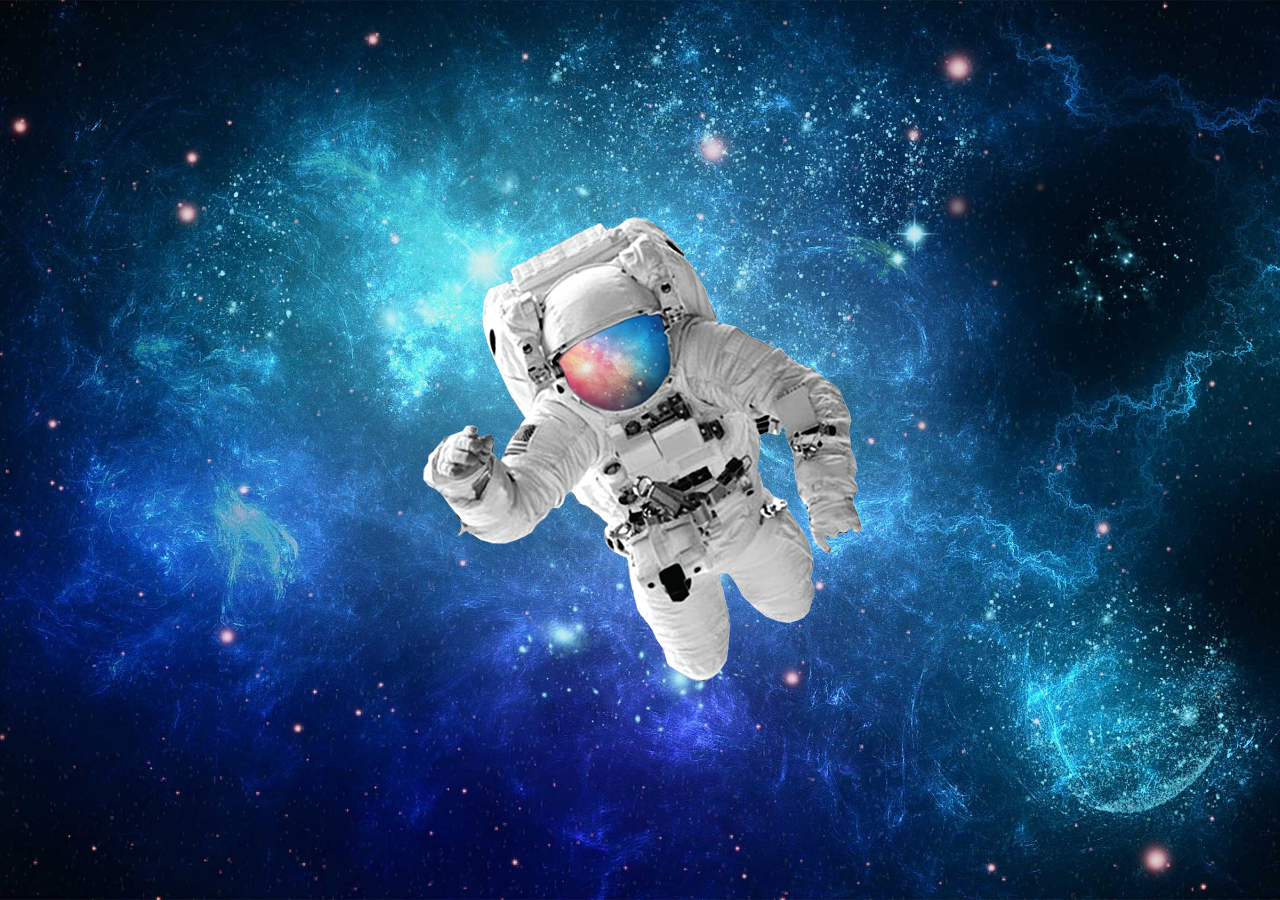
<file: desafios/d011/index.html>
<!DOCTYPE html>
<html lang="pt">
<head>
    <meta charset="UTF-8">
    <meta name="viewport" content="width=device-width, initial-scale=1.0">
    <title>Document</title>
</head>
<style>
    body {
        background: blue url(imagens/espaco.jpg) center center no-repeat fixed;
        background-size: cover;
    }

    .container {
        position: fixed;
        top: 50%;
        left: 50%;
        transform: translate(-50%, -50%);
    }

    .container img {
        max-width: 100%;
        height: auto;
    }
</style>
<body>
    <div class="container">
        <img src="imagens/astronauta.png" alt="Astronauta">
    </div>
</body>
</html>
</file>
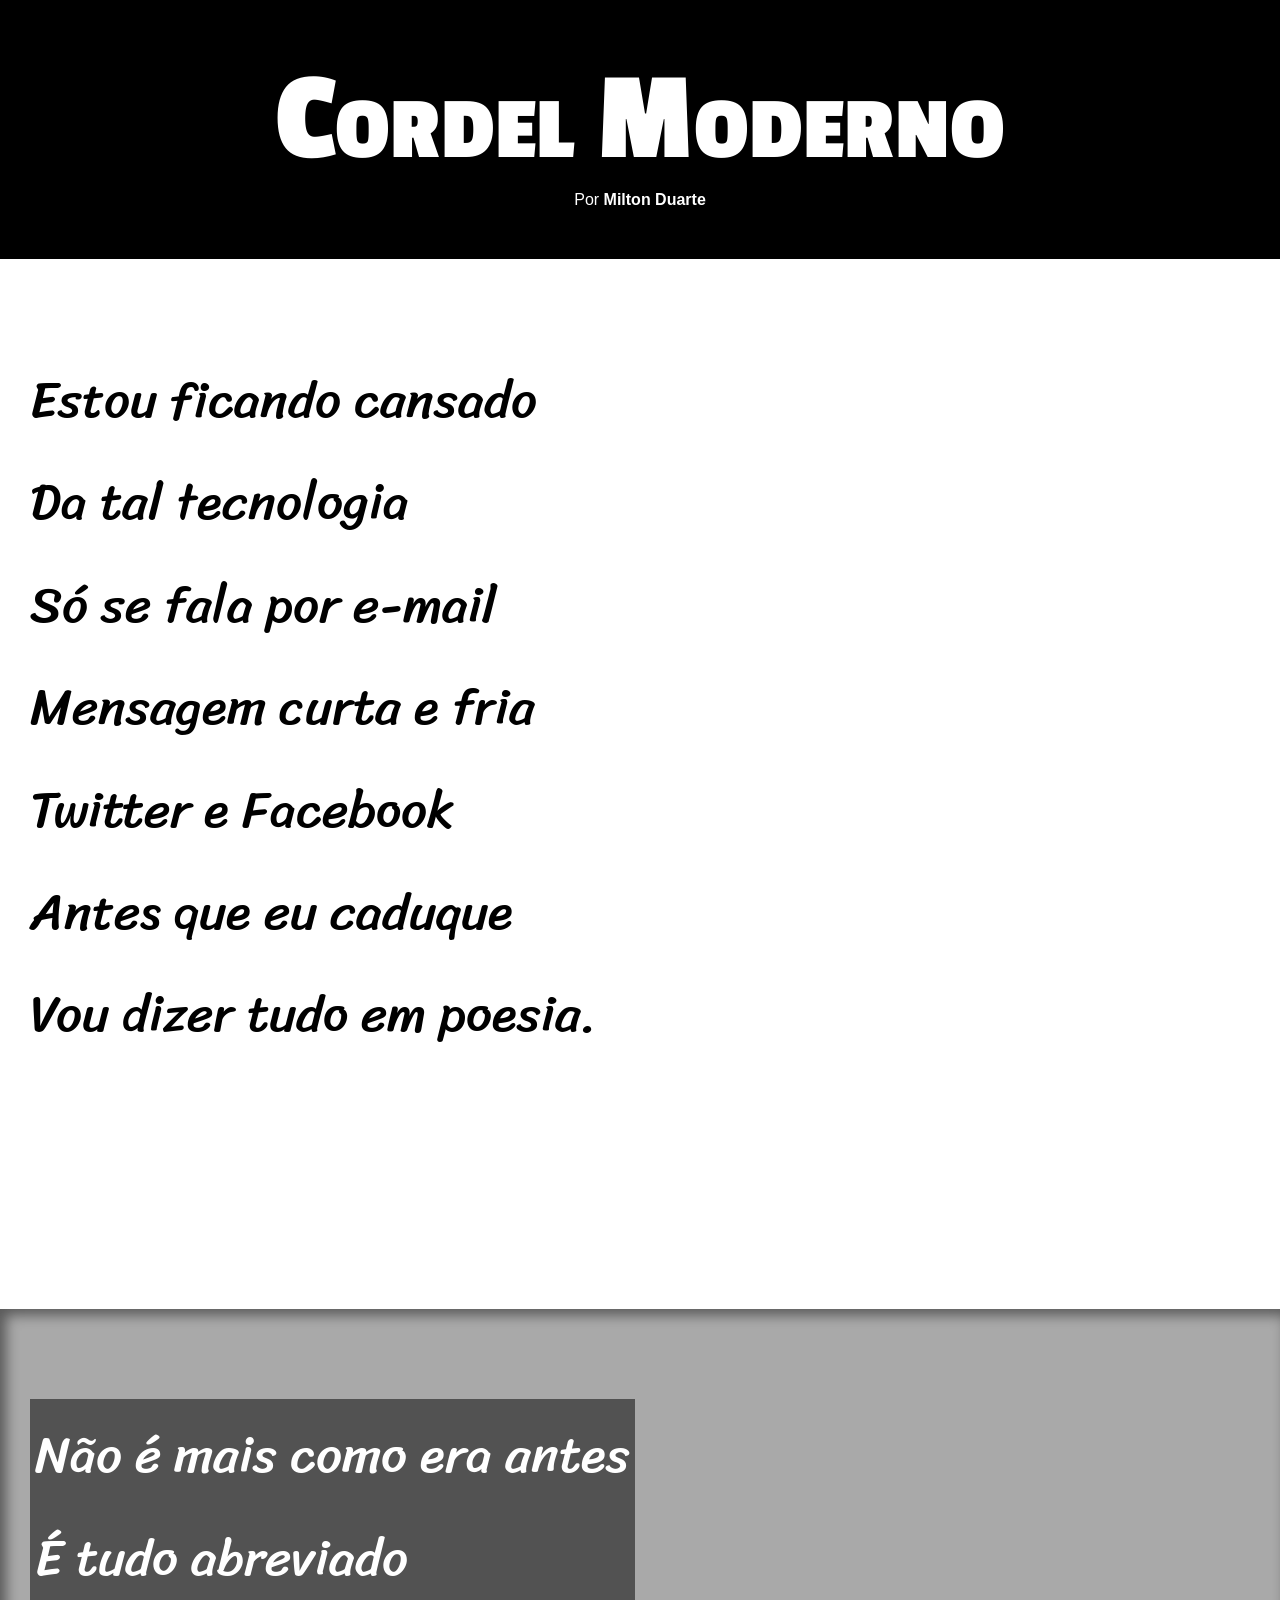
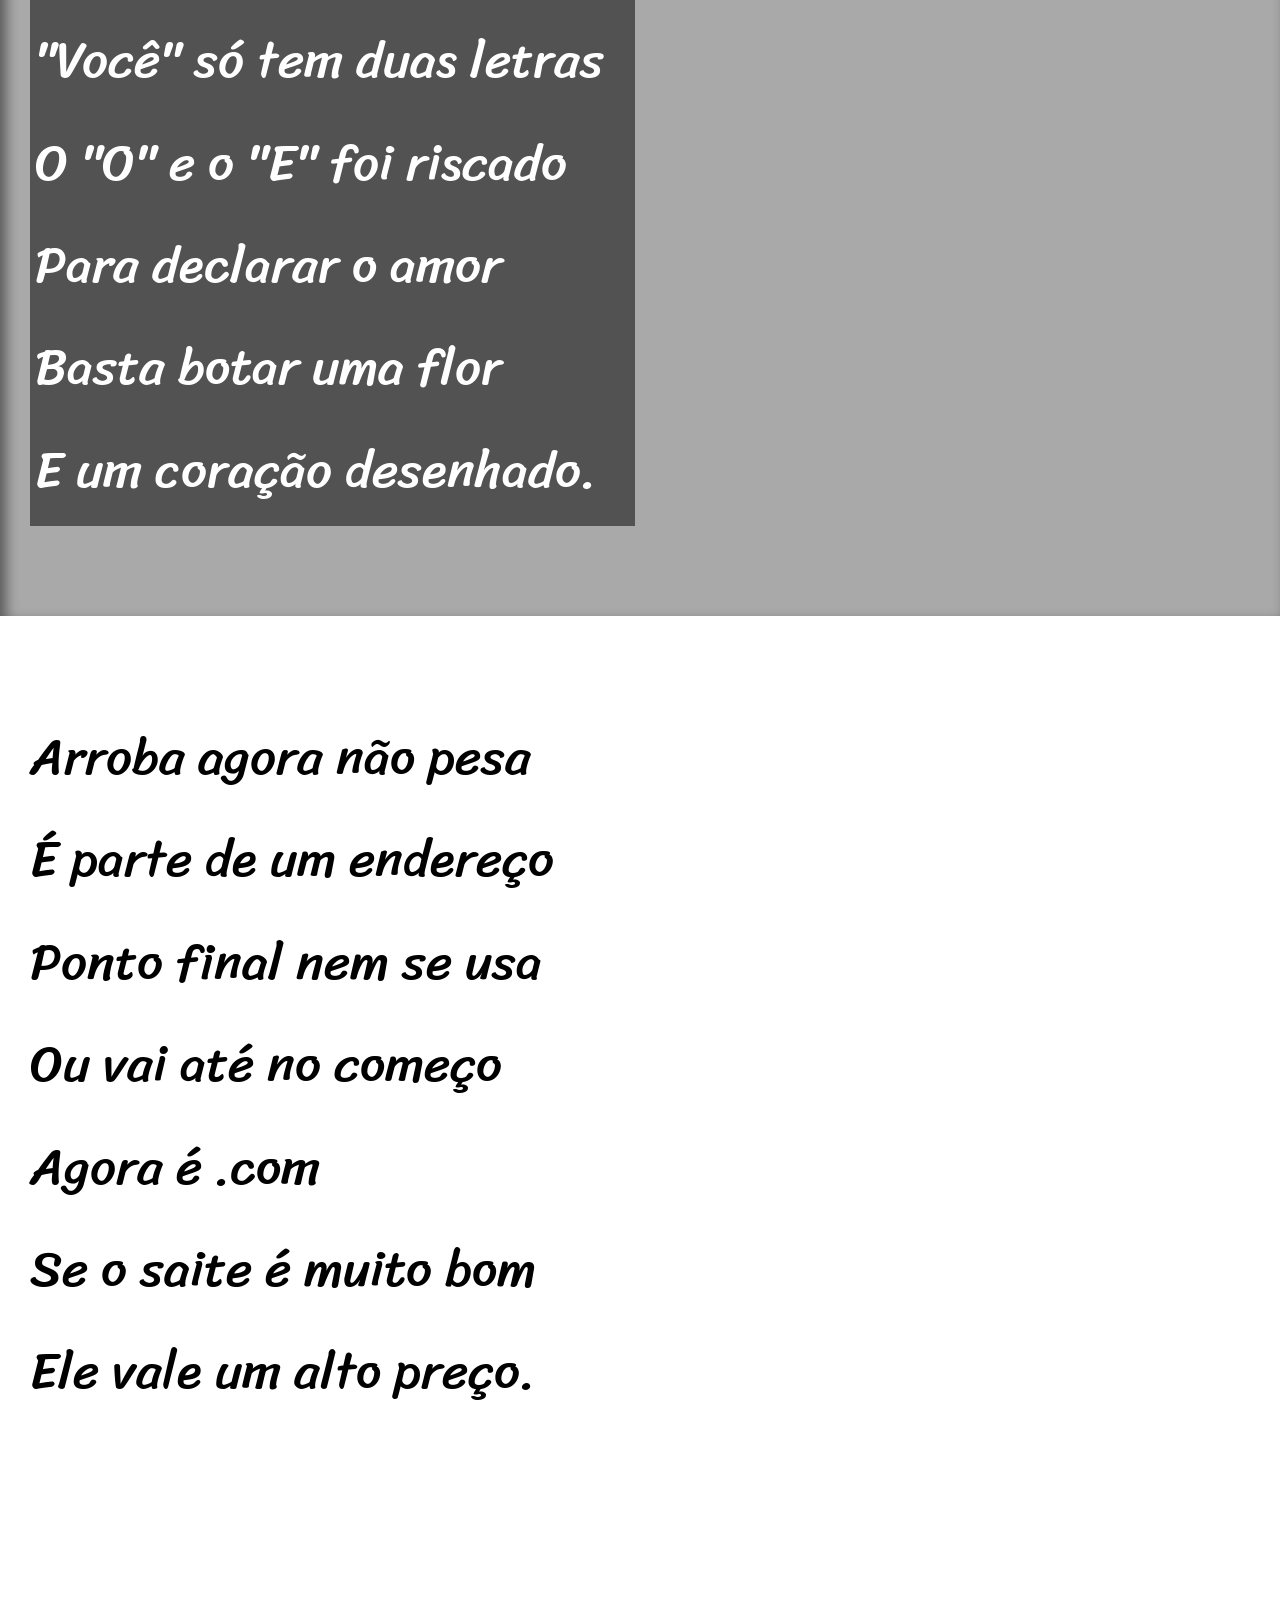
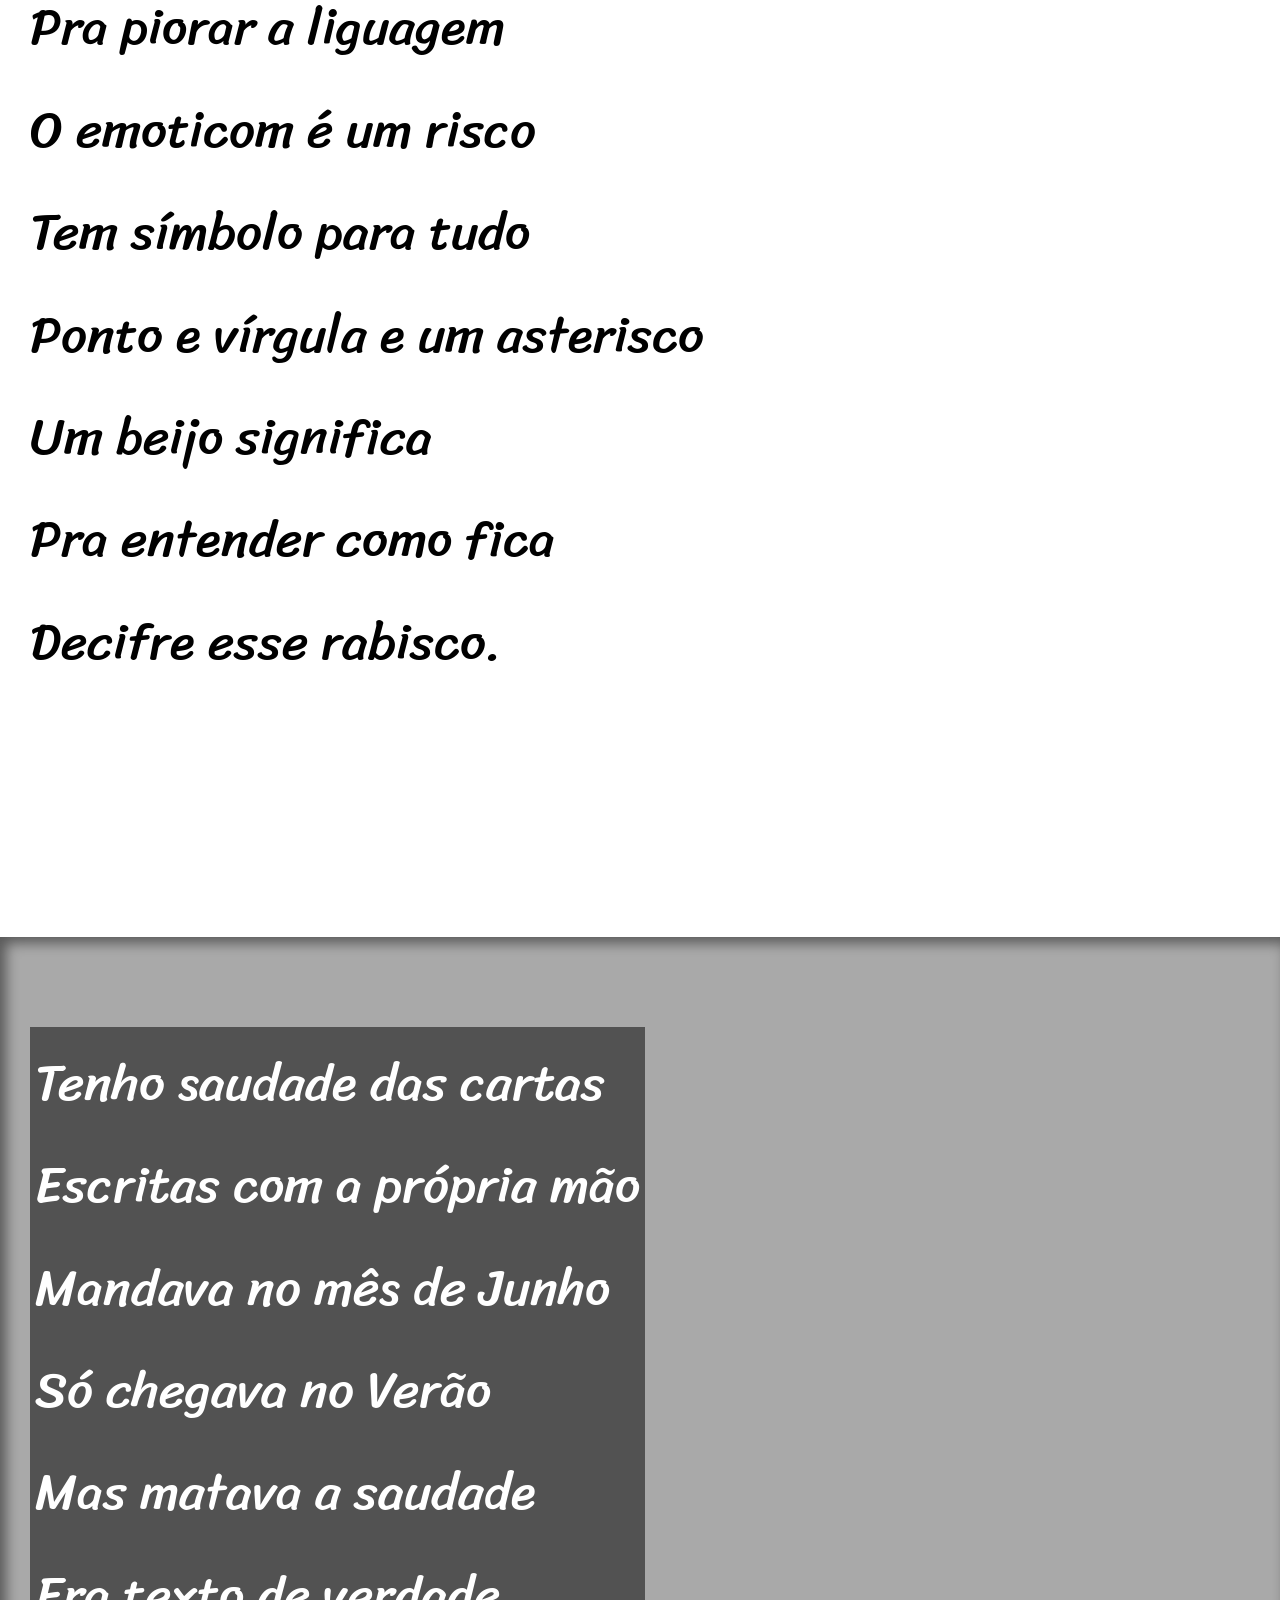
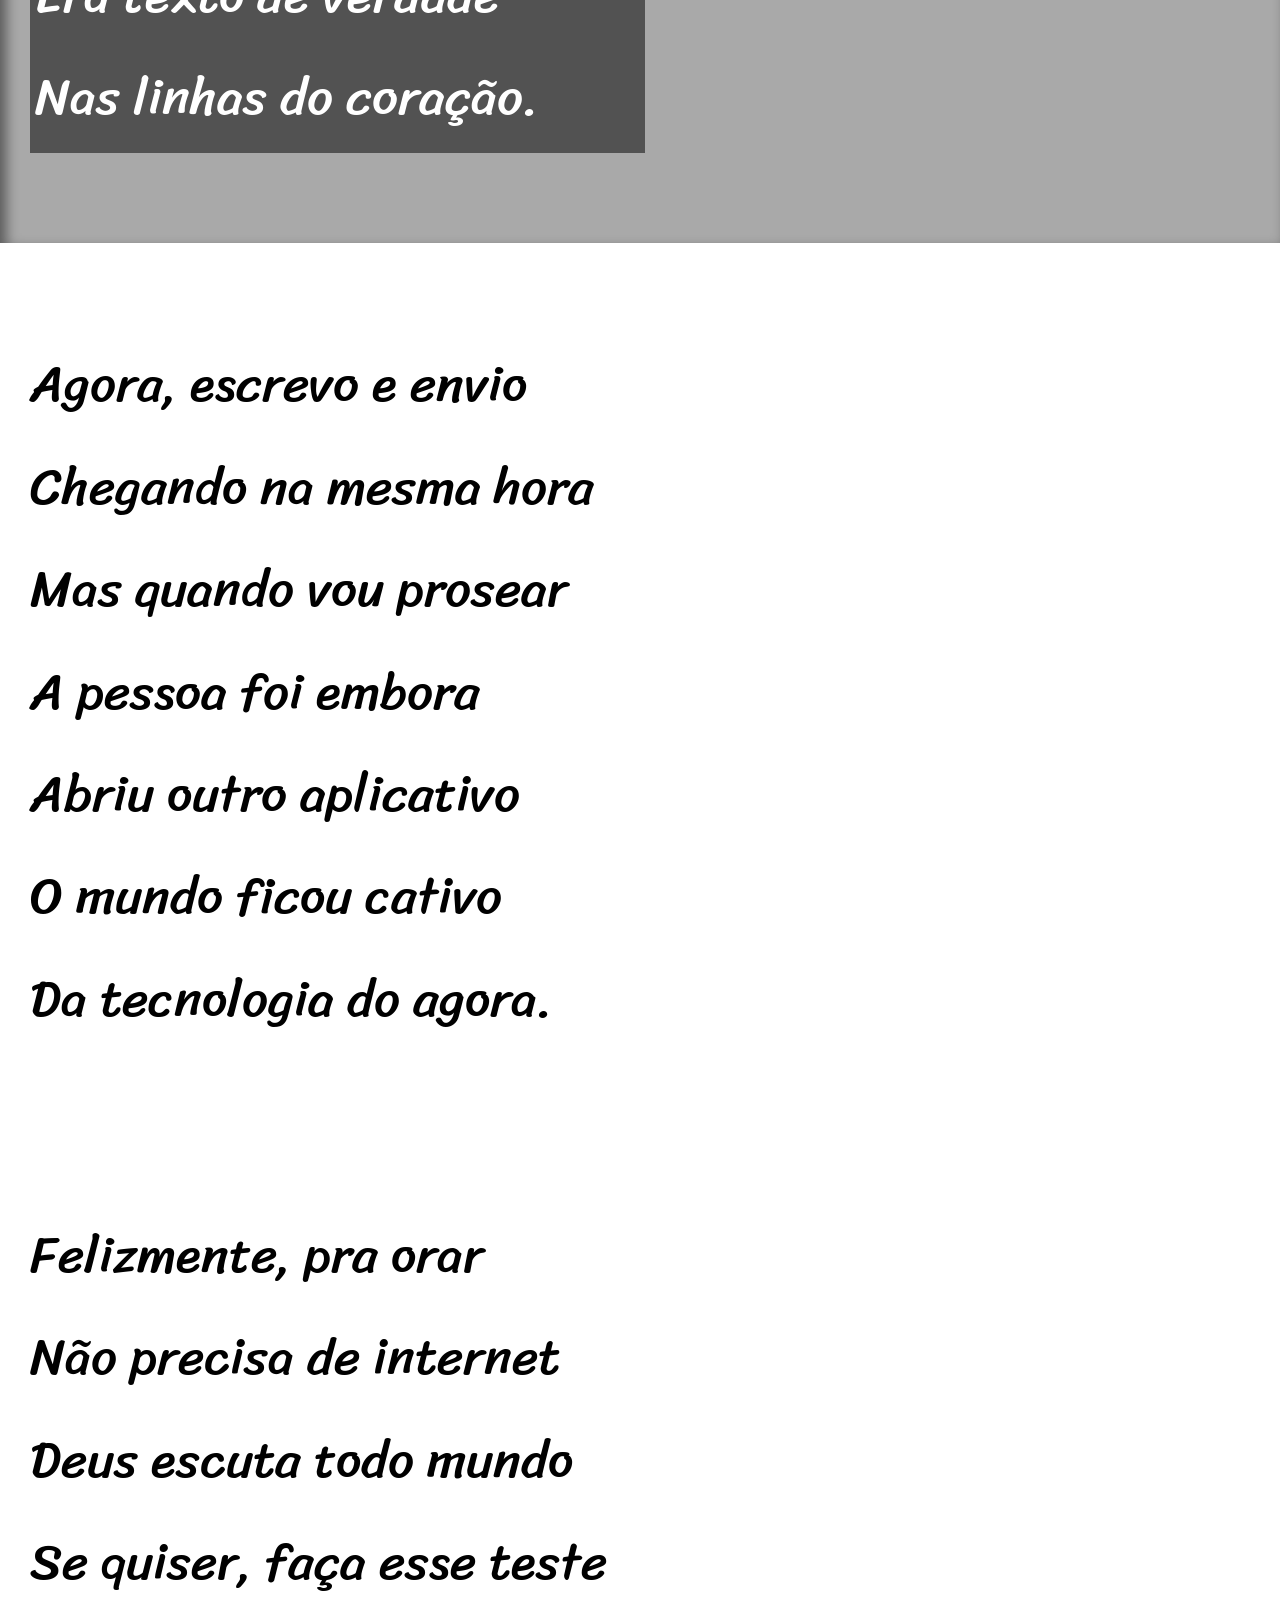
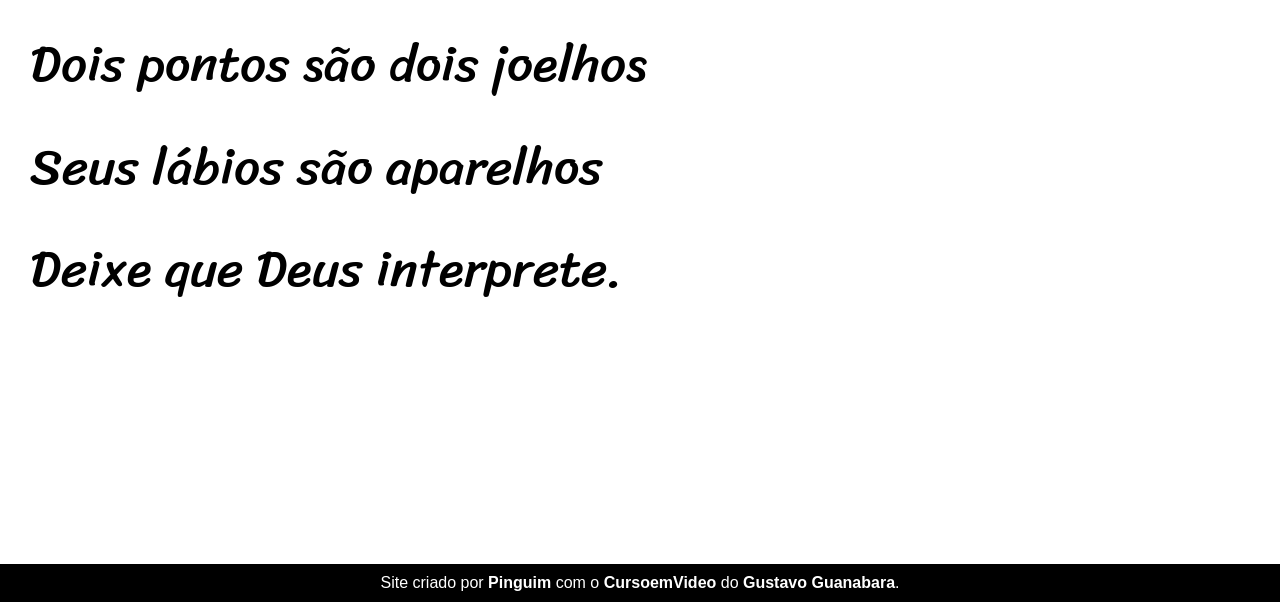
<file: desafios/d012/index.html>
<!DOCTYPE html>
<html lang="pt">
<head>
    <meta charset="UTF-8">
    <meta name="viewport" content="width=device-width, initial-scale=1.0">
    <title>Cordel Moderno</title>
    <link rel="stylesheet" href="estilo/style.css">
</head>
<body>
    <header>
        <h1>Cordel Moderno</h1>
        <p>Por <a href="https://www.recantodasletras.com.br/poesias/3186743" target="_blank">Milton Duarte</a></p>
    </header>

    <section class="normal">
        <p>
            Estou ficando cansado <br>
            Da tal tecnologia <br>
            Só se fala por e-mail <br>
            Mensagem curta e fria <br>
            Twitter e Facebook <br>
            Antes que eu caduque <br>
            Vou dizer tudo em poesia.
        </p>
    </section>

    <section class="image" id="img01">
        <p>
            Não é mais como era antes <br>
            É tudo abreviado <br>
            "Você" só tem duas letras <br>
            O "O" e o "E" foi riscado <br>
            Para declarar o amor <br>
            Basta botar uma flor <br>
            E um coração desenhado.
        </p>
    </section>

    <section class="normal">
        <p>
            Arroba agora não pesa <br>
            É parte de um endereço <br>
            Ponto final nem se usa <br>
            Ou vai até no começo <br>
            Agora é .com <br>
            Se o saite é muito bom <br>
            Ele vale um alto preço.
        </p>

        <p>
            Pra piorar a liguagem <br>
            O emoticom é um risco <br>
            Tem símbolo para tudo <br>
            Ponto e vírgula e um asterisco <br>
            Um beijo significa <br>
            Pra entender como fica <br>
            Decifre esse rabisco.
        </p>
    </section>

    <section class="image" id="img02">
        <p>
            Tenho saudade das cartas <br>
            Escritas com a própria mão <br>
            Mandava no mês de Junho <br>
            Só chegava no Verão <br>
            Mas matava a saudade <br>
            Era texto de verdade <br>
            Nas linhas do coração.
        </p>
    </section>

    <section class="normal">
        <p>
            Agora, escrevo e envio <br>
            Chegando na mesma hora <br>
            Mas quando vou prosear <br>
            A pessoa foi embora <br>
            Abriu outro aplicativo <br>
            O mundo ficou cativo <br>
            Da tecnologia do agora.
        </p>

        <p>
            Felizmente, pra orar <br>
            Não precisa de internet <br>
            Deus escuta todo mundo <br>
            Se quiser, faça esse teste <br>
            Dois pontos são dois joelhos <br>
            Seus lábios são aparelhos <br>
            Deixe que Deus interprete.
        </p>
    </section>

    <footer>
        <p>Site criado por <a href="https://github.com/pinguuim/" target="_blank">Pinguim</a> com o <a href="https://www.youtube.com/cursoemvideo" target="_blank">CursoemVideo</a> do <a href="https://github.com/gustavoguanabara/" target="_blank">Gustavo Guanabara</a>.</p>
    </footer>
</body>
</html>
</file>
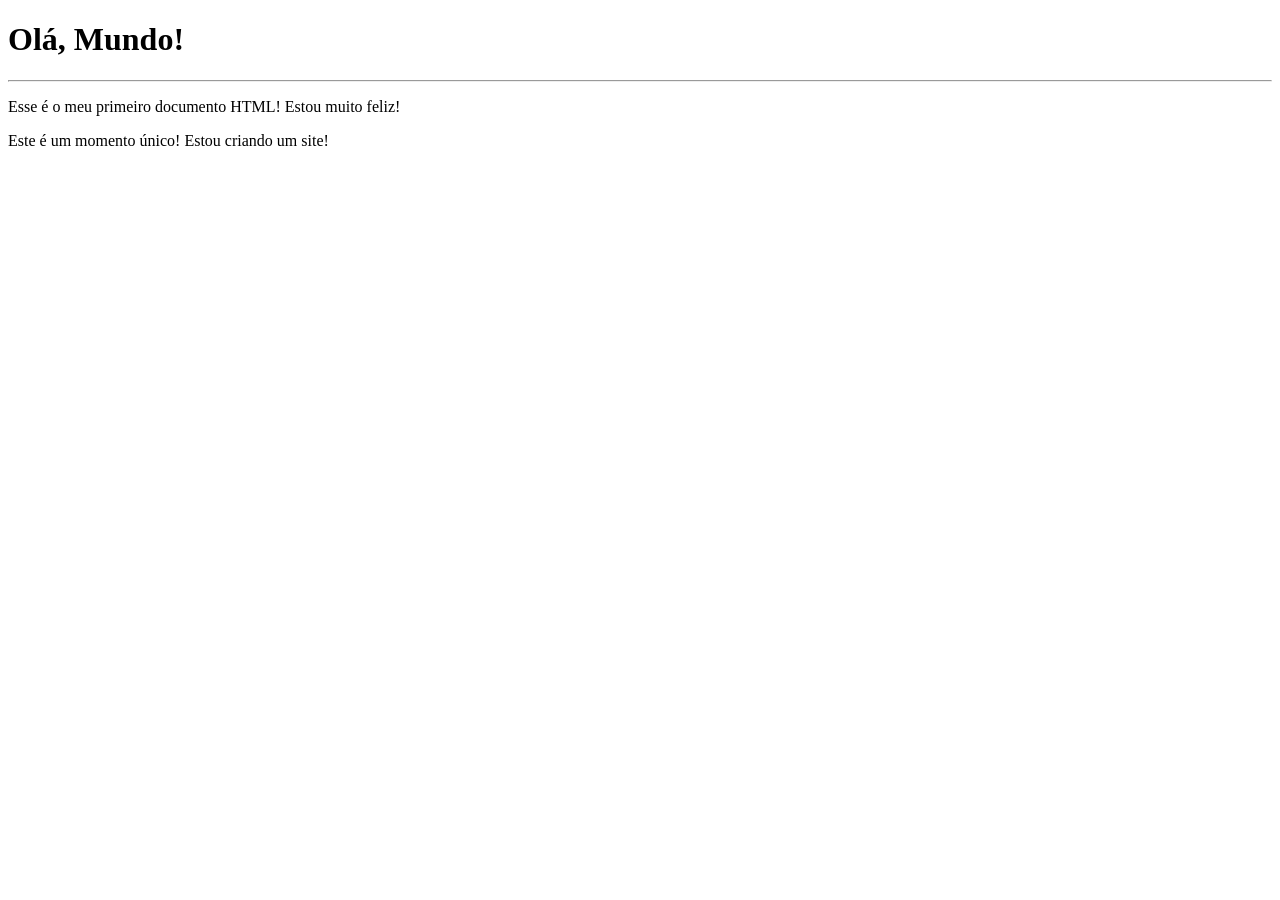
<file: exercícios/ex001/index.html>
<!DOCTYPE html>
<html lang="pt-br">
<head>
    <meta charset="UTF-8">
    <meta name="viewport" content="width=device-width, initial-scale=1.0">
    <title>Meu primeiro exercício</title>
</head>
<body>
    <h1>Olá, Mundo!</h1>
    <hr>
    <p>Esse é o meu primeiro documento HTML! Estou muito feliz!</p>
    <p>Este é um momento único! Estou criando um site!</p>
</body>
</html>
</file>
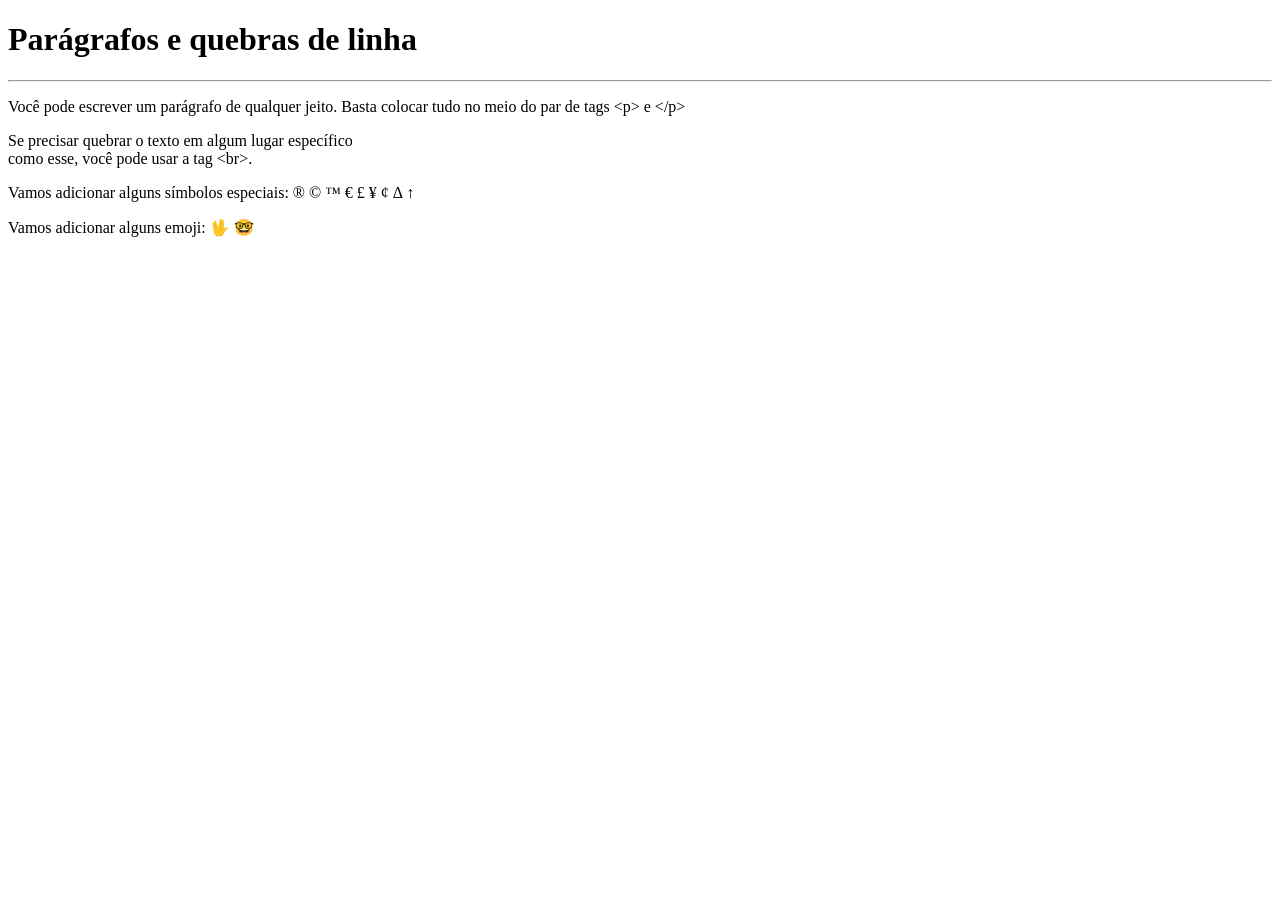
<file: exercícios/ex002/index.html>
<!DOCTYPE html>
<html lang="pt-br">
<head>
    <meta charset="UTF-8">
    <meta name="viewport" content="width=device-width, initial-scale=1.0">
    <title>Parágrafos</title>
</head>
<body>
    <h1>Parágrafos e quebras de linha</h1>
    <hr>
    <p>Você pode escrever
        um parágrafo de 
        qualquer jeito.
        Basta colocar tudo
        no meio do par de tags
        &lt;p&gt; e &lt;/p&gt; <!-- LESS THAN / GREATER THAN -->
    </p>
    <p>Se precisar quebrar
        o texto em algum lugar
        específico <br>como esse,
        você pode usar a tag &lt;br&gt;.
    </p>
    <p>Vamos adicionar alguns símbolos especiais:
        &reg;
        &copy;
        &trade;
        &euro;
        &pound;
        &yen;
        &cent;
        &Delta;
        &uarr;
    </p>
    <p>Vamos adicionar alguns emoji: 
        &#x1F596;
        &#x1F913;
    </p>
</body>
</html>
</file>
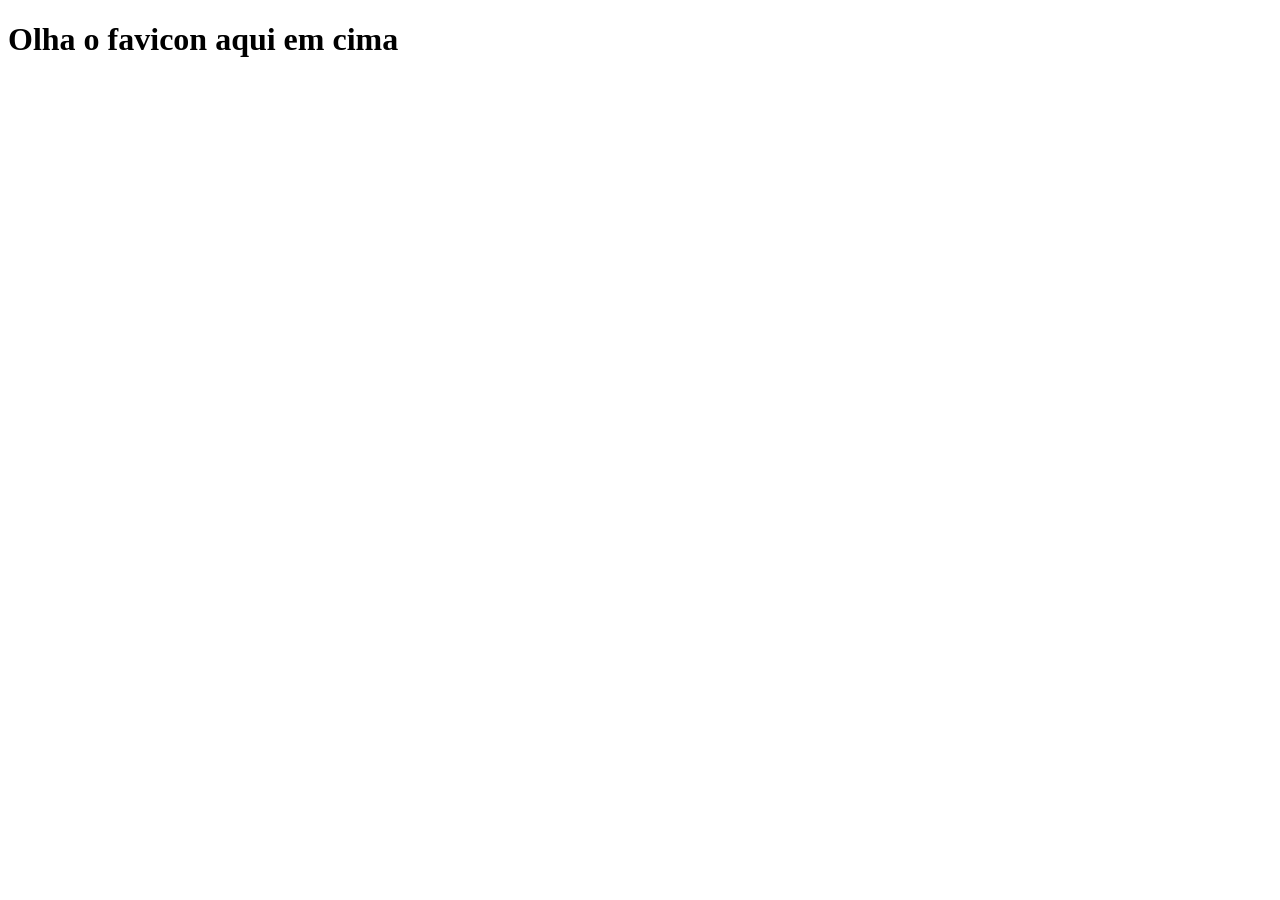
<file: exercícios/ex004/index.html>
<!DOCTYPE html>
<html lang="pt-br">
<head>
    <meta charset="UTF-8">
    <meta name="viewport" content="width=device-width, initial-scale=1.0">
    <link rel="shortcut icon" href="cursoemvideo02.ico" type="image/x-icon">
    <title>Teste de Favicon</title>
</head>
<body>
    <h1>Olha o favicon aqui em cima</h1>
</body>
</html>
</file>
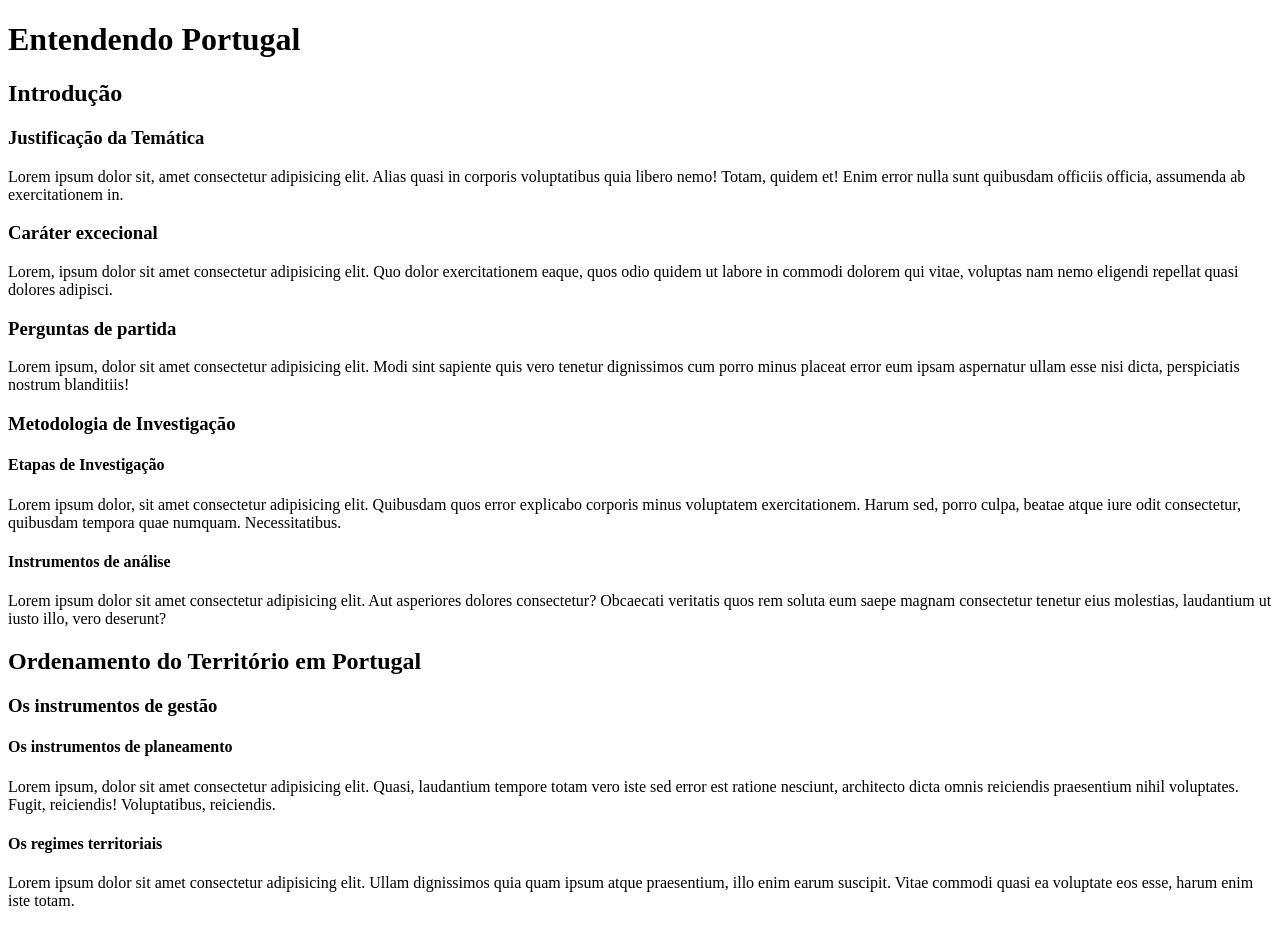
<file: exercícios/ex006/index.html>
<!DOCTYPE html>
<html lang="pt-br">
<head>
    <meta charset="UTF-8">
    <meta name="viewport" content="width=device-width, initial-scale=1.0">
    <link rel="shortcut icon" href="favicon.ico" type="image/x-icon">
    <title>Hierarquia de Títulos</title>
</head>
<body>
    <h1>Entendendo Portugal</h1>
    <h2>Introdução</h2>
    <h3>Justificação da Temática</h3>
    <p>Lorem ipsum dolor sit, amet consectetur adipisicing elit. Alias quasi in corporis voluptatibus quia libero nemo! Totam, quidem et! Enim error nulla sunt quibusdam officiis officia, assumenda ab exercitationem in.</p>
    <h3>Caráter excecional</h3>
    <p>Lorem, ipsum dolor sit amet consectetur adipisicing elit. Quo dolor exercitationem eaque, quos odio quidem ut labore in commodi dolorem qui vitae, voluptas nam nemo eligendi repellat quasi dolores adipisci.</p>
    <h3>Perguntas de partida</h3>
    <p>Lorem ipsum, dolor sit amet consectetur adipisicing elit. Modi sint sapiente quis vero tenetur dignissimos cum porro minus placeat error eum ipsam aspernatur ullam esse nisi dicta, perspiciatis nostrum blanditiis!</p>
    <h3>Metodologia de Investigação</h3>
    <h4>Etapas de Investigação</h4>
    <p>Lorem ipsum dolor, sit amet consectetur adipisicing elit. Quibusdam quos error explicabo corporis minus voluptatem exercitationem. Harum sed, porro culpa, beatae atque iure odit consectetur, quibusdam tempora quae numquam. Necessitatibus.</p>
    <h4>Instrumentos de análise</h4>
    <p>Lorem ipsum dolor sit amet consectetur adipisicing elit. Aut asperiores dolores consectetur? Obcaecati veritatis quos rem soluta eum saepe magnam consectetur tenetur eius molestias, laudantium ut iusto illo, vero deserunt?</p>
    <h2>Ordenamento do Território em Portugal</h2>
    <h3>Os instrumentos de gestão</h3>
    <h4>Os instrumentos de planeamento</h4>
    <p>Lorem ipsum, dolor sit amet consectetur adipisicing elit. Quasi, laudantium tempore totam vero iste sed error est ratione nesciunt, architecto dicta omnis reiciendis praesentium nihil voluptates. Fugit, reiciendis! Voluptatibus, reiciendis.</p>
    <h4>Os regimes territoriais</h4>
    <p>Lorem ipsum dolor sit amet consectetur adipisicing elit. Ullam dignissimos quia quam ipsum atque praesentium, illo enim earum suscipit. Vitae commodi quasi ea voluptate eos esse, harum enim iste totam.</p>
</body>
</html>
</file>
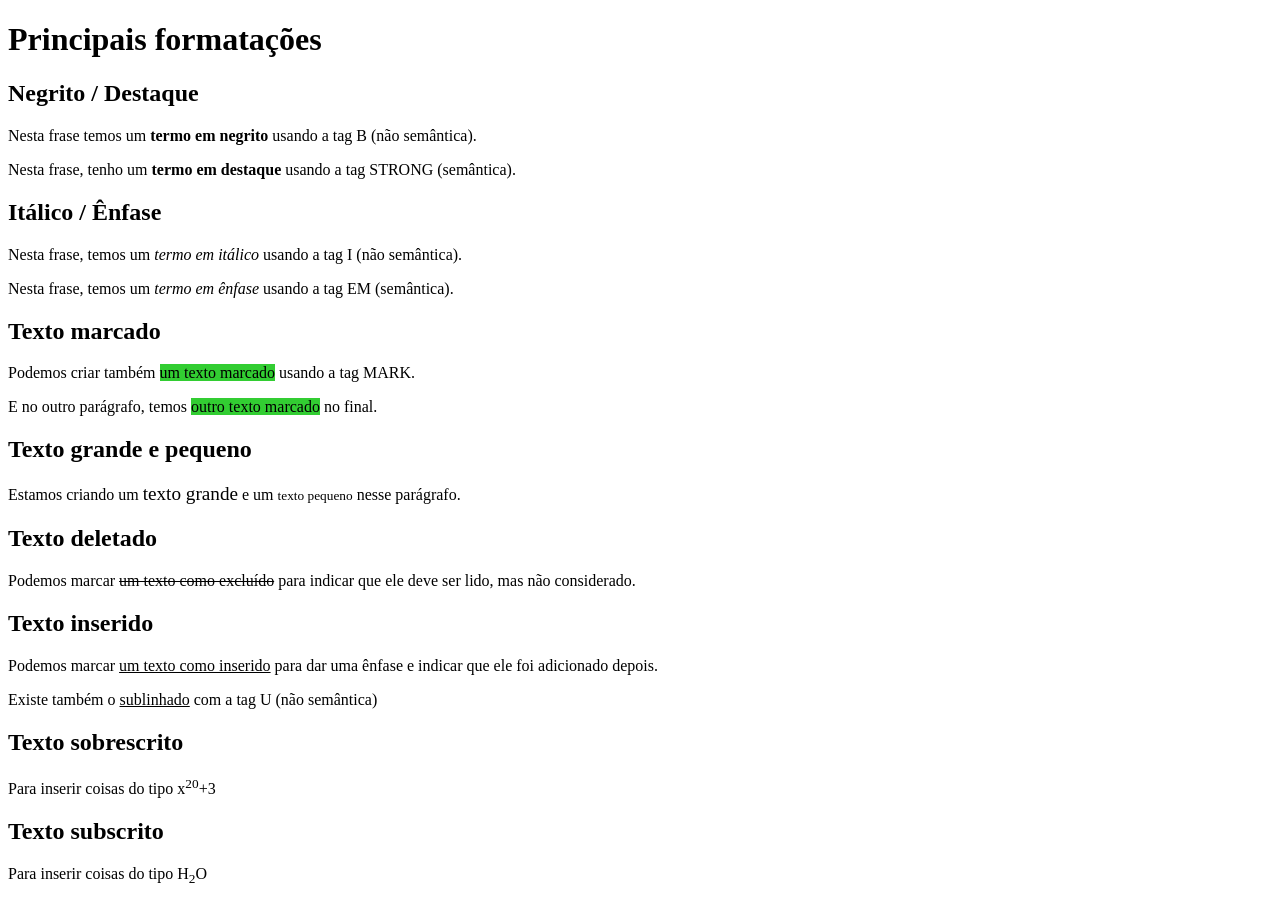
<file: exercícios/ex007/index.html>
<!DOCTYPE html>
<html lang="pt-br">
<head>
    <meta charset="UTF-8">
    <meta name="viewport" content="width=device-width, initial-scale=1.0">
    <title>Formatação de Textos</title>
    <style>
        mark {
            background-color: limegreen;
        }
    </style>
</head>
<body>
    <h1>Principais formatações</h1>
    <h2>Negrito / Destaque</h2>
    <p>Nesta frase temos um <b>termo em negrito</b> usando a tag B (não semântica).</p>
    <p>Nesta frase, tenho um <strong>termo em destaque</strong> usando a tag STRONG (semântica).</p>
    <h2>Itálico / Ênfase</h2>
    <p>Nesta frase, temos um <i>termo em itálico</i> usando a tag I (não semântica).</p>
    <p>Nesta frase, temos um <em>termo em ênfase</em> usando a tag EM (semântica).</p>
    <h2>Texto marcado</h2>
    <p>Podemos criar também <mark>um texto marcado</mark> usando a tag MARK.</p>
    <p>E no outro parágrafo, temos <mark>outro texto marcado</mark> no final.</p>
    <h2>Texto grande e pequeno</h2>
    <p>Estamos criando um <big>texto grande</big> e um <small>texto pequeno</small> nesse parágrafo.</p>
    <h2>Texto deletado</h2>
    <p>Podemos marcar <del>um texto como excluído</del> para indicar que ele deve ser lido, mas não considerado.</p>
    <h2>Texto inserido</h2>
    <p>Podemos marcar <ins>um texto como inserido</ins> para dar uma ênfase e indicar que ele foi adicionado depois.</p>
    <p>Existe também o <u>sublinhado</u> com a tag U (não semântica)</p>
    <h2>Texto sobrescrito</h2>
    <p>Para inserir coisas do tipo x<sup>20</sup>+3</p>
    <h2>Texto subscrito</h2>
    <p>Para inserir coisas do tipo H<sub>2</sub>O</p>
</body>
</html>
</file>
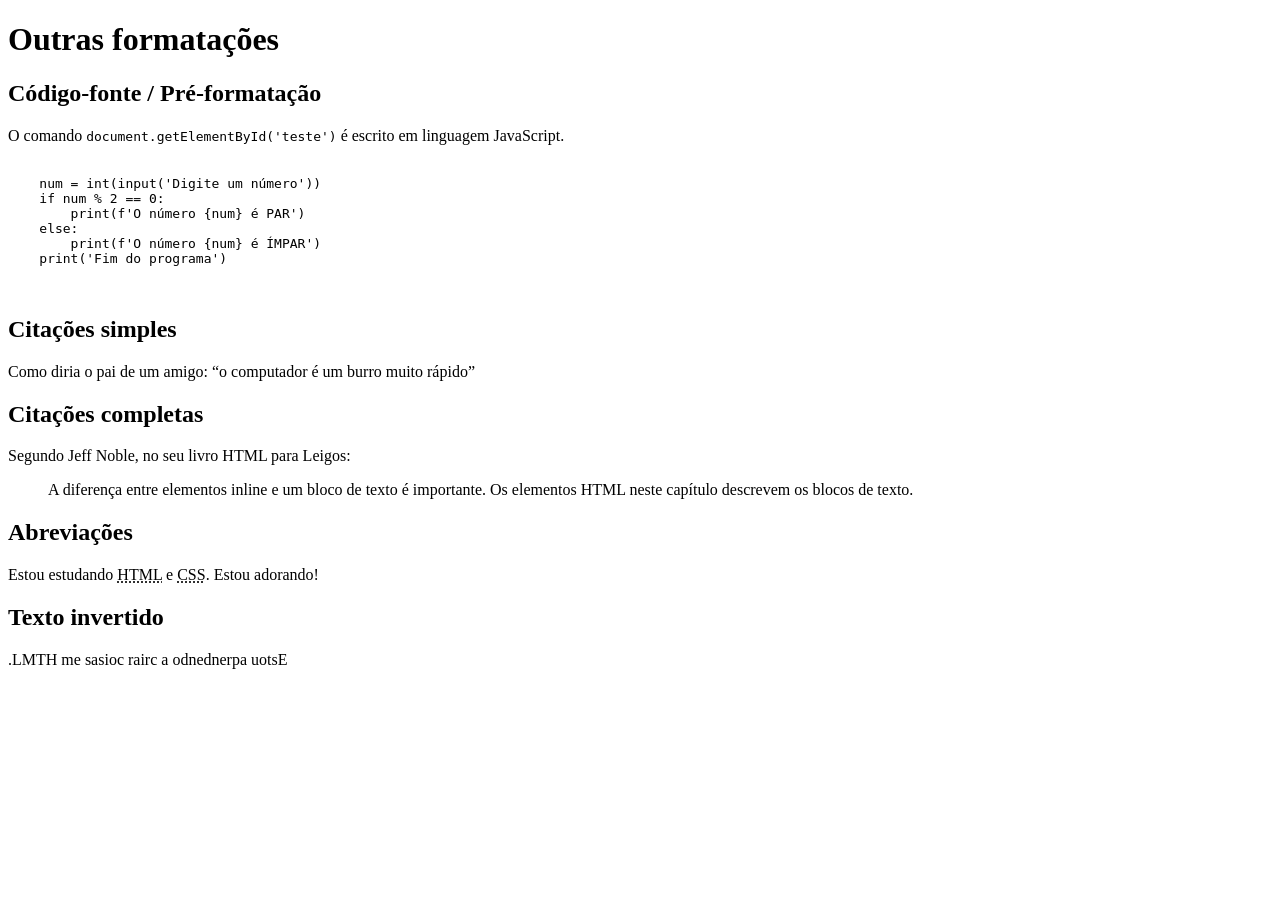
<file: exercícios/ex008/index.html>
<!DOCTYPE html>
<html lang="pt-br">
<head>
    <meta charset="UTF-8">
    <meta name="viewport" content="width=device-width, initial-scale=1.0">
    <title>Outras formatações</title>
</head>
<body>
    <h1>Outras formatações</h1>
    <h2>Código-fonte / Pré-formatação</h2>
    <p>O comando <code>document.getElementById('teste')</code> é escrito em linguagem JavaScript.</p>
    <pre>
        <code>
    num = int(input('Digite um número'))
    if num % 2 == 0:
        print(f'O número {num} é PAR')
    else:
        print(f'O número {num} é ÍMPAR')
    print('Fim do programa')
        </code>
    </pre>
    <h2>Citações simples</h2>
    <p>Como diria o pai de um amigo: <q>o computador é um burro muito rápido</q></p>
    <h2>Citações completas</h2>
    <p>Segundo Jeff Noble, no seu livro HTML para Leigos:</p>
    <blockquote cite="https://books.google.com.br/books?id=E8ZtDwAAQBAJ&pg=PA17&dq=HTML&hl=pt-BR&sa=X&ved=0ahUKEwjH5-PevNboAhVNIbkGHcoxCOgQ6AEIOjAC#v=onepage&q=HTML&f=false">
        A diferença entre elementos inline e um bloco de texto é importante. Os elementos HTML neste capítulo descrevem os blocos de texto.
    </blockquote>
    <h2>Abreviações</h2>
    <p>Estou estudando <abbr title="HyperText Markup Language">HTML</abbr> e <abbr title="Cascading Style Sheets">CSS</abbr>. Estou adorando!</p>
    <h2>Texto invertido</h2>
    <p><bdo dir="rtl">Estou aprendendo a criar coisas em HTML.</bdo></p>
</body>
</html>
</file>
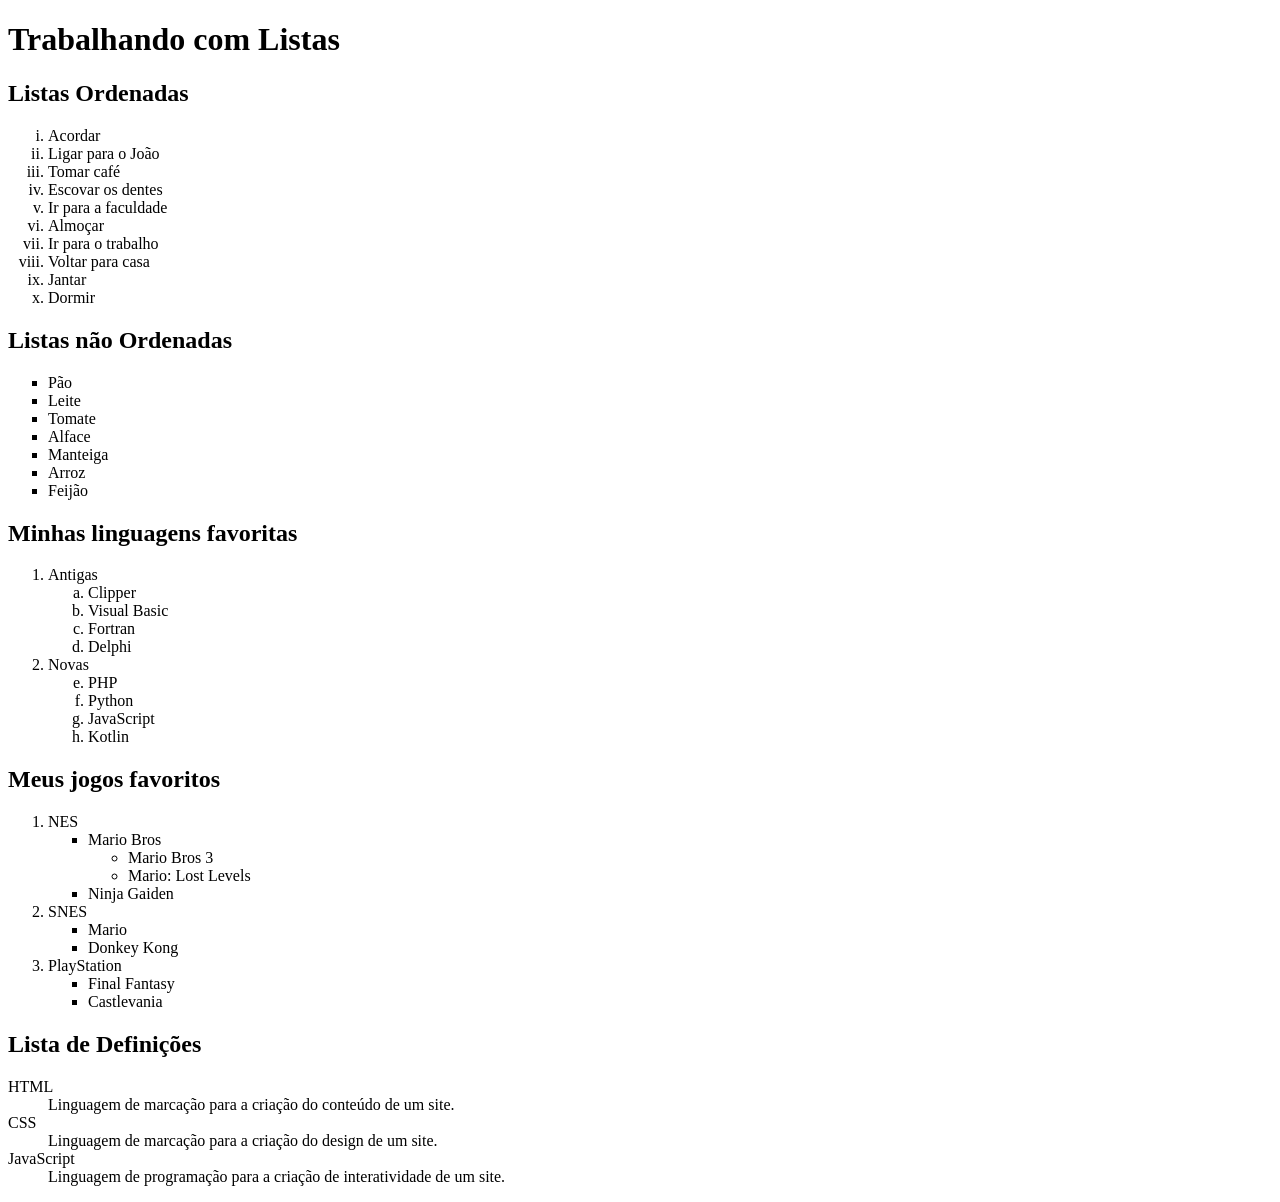
<file: exercícios/ex009/index.html>
<!DOCTYPE html>
<html lang="pt-br">
<head>
    <meta charset="UTF-8">
    <meta name="viewport" content="width=device-width, initial-scale=1.0">
    <title>Listas</title>
</head>
<body>
    <h1>Trabalhando com Listas</h1>
    <h2>Listas Ordenadas</h2>
    <ol type="i"> <!-- 1 A a I i -->
        <li>Acordar</li>
        <li>Ligar para o João</li>
        <li>Tomar café</li>
        <li>Escovar os dentes</li>
        <li>Ir para a faculdade</li>
        <li>Almoçar</li>
        <li>Ir para o trabalho</li>
        <li>Voltar para casa</li>
        <li>Jantar</li>
        <li>Dormir</li>
    </ol>
    <h2>Listas não Ordenadas</h2>
    <ul type="square"> <!-- disc circle square -->
        <li>Pão</li>
        <li>Leite</li>
        <li>Tomate</li>
        <li>Alface</li>
        <li>Manteiga</li>
        <li>Arroz</li>
        <li>Feijão</li>
    </ul>
    <h2>Minhas linguagens favoritas</h2>
    <ol>
        <li>Antigas</li>
        <ol type="a">
            <li>Clipper</li>
            <li>Visual Basic</li>
            <li>Fortran</li>
            <li>Delphi</li>
        </ol>
        <li>Novas</li>
        <ol type="a" start="5">
            <li>PHP</li>
            <li>Python</li>
            <li>JavaScript</li>
            <li>Kotlin</li>
        </ol>
    </ol>
    <h2>Meus jogos favoritos</h2>
    <ol>
        <li>NES</li>
        <ul type="square">
            <li>Mario Bros</li>
            <ul type="circle">
                <li>Mario Bros 3</li>
                <li>Mario: Lost Levels</li>
            </ul>
            <li>Ninja Gaiden</li>
        </ul>
        <li>SNES</li>
        <ul type="square">
            <li>Mario</li>
            <li>Donkey Kong</li>
        </ul>
        <li>PlayStation</li>
        <ul type="square">
            <li>Final Fantasy</li>
            <li>Castlevania</li>
        </ul>
    </ol>
    <h2>Lista de Definições</h2>
    <dl>
        <dt>HTML</dt>
        <dd>Linguagem de marcação para a criação do conteúdo de um site.</dd>
        <dt>CSS</dt>
        <dd>Linguagem de marcação para a criação do design de um site.</dd>
        <dt>JavaScript</dt>
        <dd>Linguagem de programação para a criação de interatividade de um site.</dd>
    </dl>
</body>
</html>
</file>
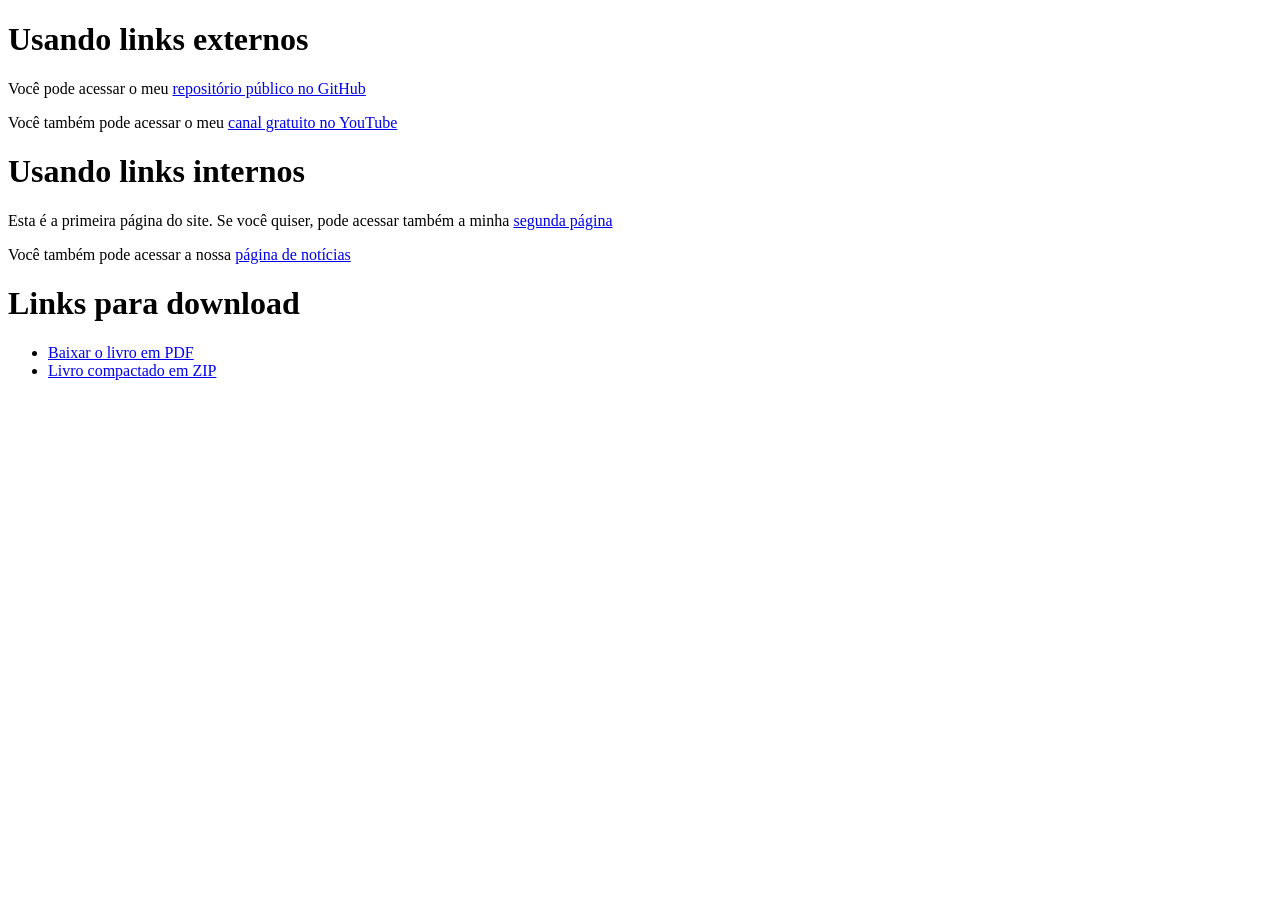
<file: exercícios/ex010/index.html>
<!DOCTYPE html>
<html lang="pt-br">
<head>
    <meta charset="UTF-8">
    <meta name="viewport" content="width=device-width, initial-scale=1.0">
    <title>Trabalhando com links</title>
</head>
<body>
    <h1>Usando links externos</h1>
    <p>Você pode acessar o meu <a href="https://gustavoguanabara.github.io/" target="_blank" rel="external">repositório público no GitHub</a></p>
    <p>Você também pode acessar o meu <a href="https://youtube.com/cursoemvideo/" target="_blank" rel="external">canal gratuito no YouTube</a></p>

    <h1>Usando links internos</h1>
    <p>Esta é a primeira página do site. Se você quiser, pode acessar também a minha <a href="pag002.html" rel="next" target="_self">segunda página</a></p>
    <p>Você também pode acessar a nossa <a href="noticias/pag003.html" rel="next" target="_self">página de notícias</a></p>

    <h1>Links para download</h1>
    <ul>
        <li><a href="livro/meulivro.pdf" download="meulivro.pdf" type="application/pdf">Baixar o livro em PDF</a></li>
        <li><a href="livro/meulivro.zip" download="meulivro.zip" type="application/zip">Livro compactado em ZIP</a></li>
    </ul>
</body>
</html>
</file>
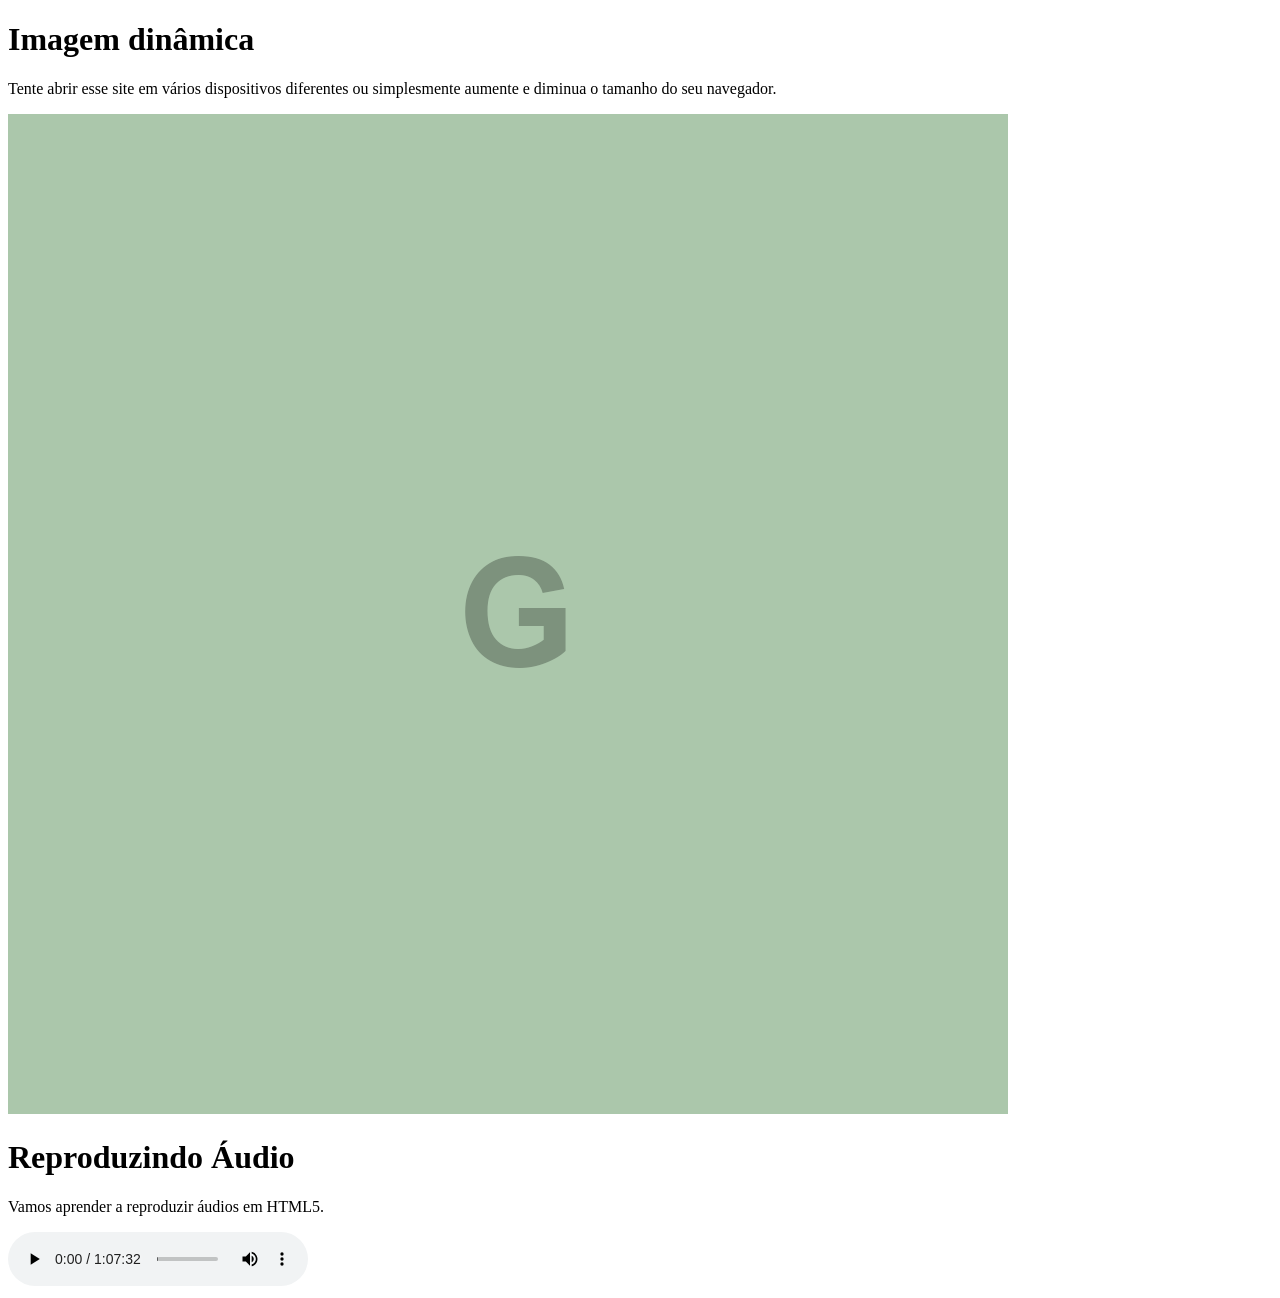
<file: exercícios/ex011/index.html>
<!DOCTYPE html>
<html lang="pt-br">
<head>
    <meta charset="UTF-8">
    <meta name="viewport" content="width=device-width, initial-scale=1.0">
    <title>Mídias em HTML5</title>
</head>
<body>
    <h1>Imagem dinâmica</h1>
    <p>Tente abrir esse site em vários dispositivos diferentes ou simplesmente aumente e diminua o tamanho do seu navegador.</p>
    <picture>
        <source media="(max-width: 750px)" srcset="imagens/foto-p.png" type="image/png">
        <source media="(max-width: 1050px)" srcset="imagens/foto-m.png" type="image/png">
        <img src="imagens/foto-g.png" alt="Imagem flexível">
    </picture>

    <h1>Reproduzindo Áudio</h1>
    <p>Vamos aprender a reproduzir áudios em HTML5.</p>
    <audio preload="metadata" autoplay controls loop>
        <source src="midia/guanacast-33.mp3" type="audio/mpeg">
        <source src="midia/guanacast-33.ogg" type="audio/ogg">
        <source src="midia/guanacast-33.wav" type="audio/wav">
        <p>Infelizmente seu navegador não consegue reproduzir áudio. <a href="midia/guanacast-33.mp3">Clique aqui para baixar o arquivo MP3</a></p>
    </audio>
</body>
</html>
</file>
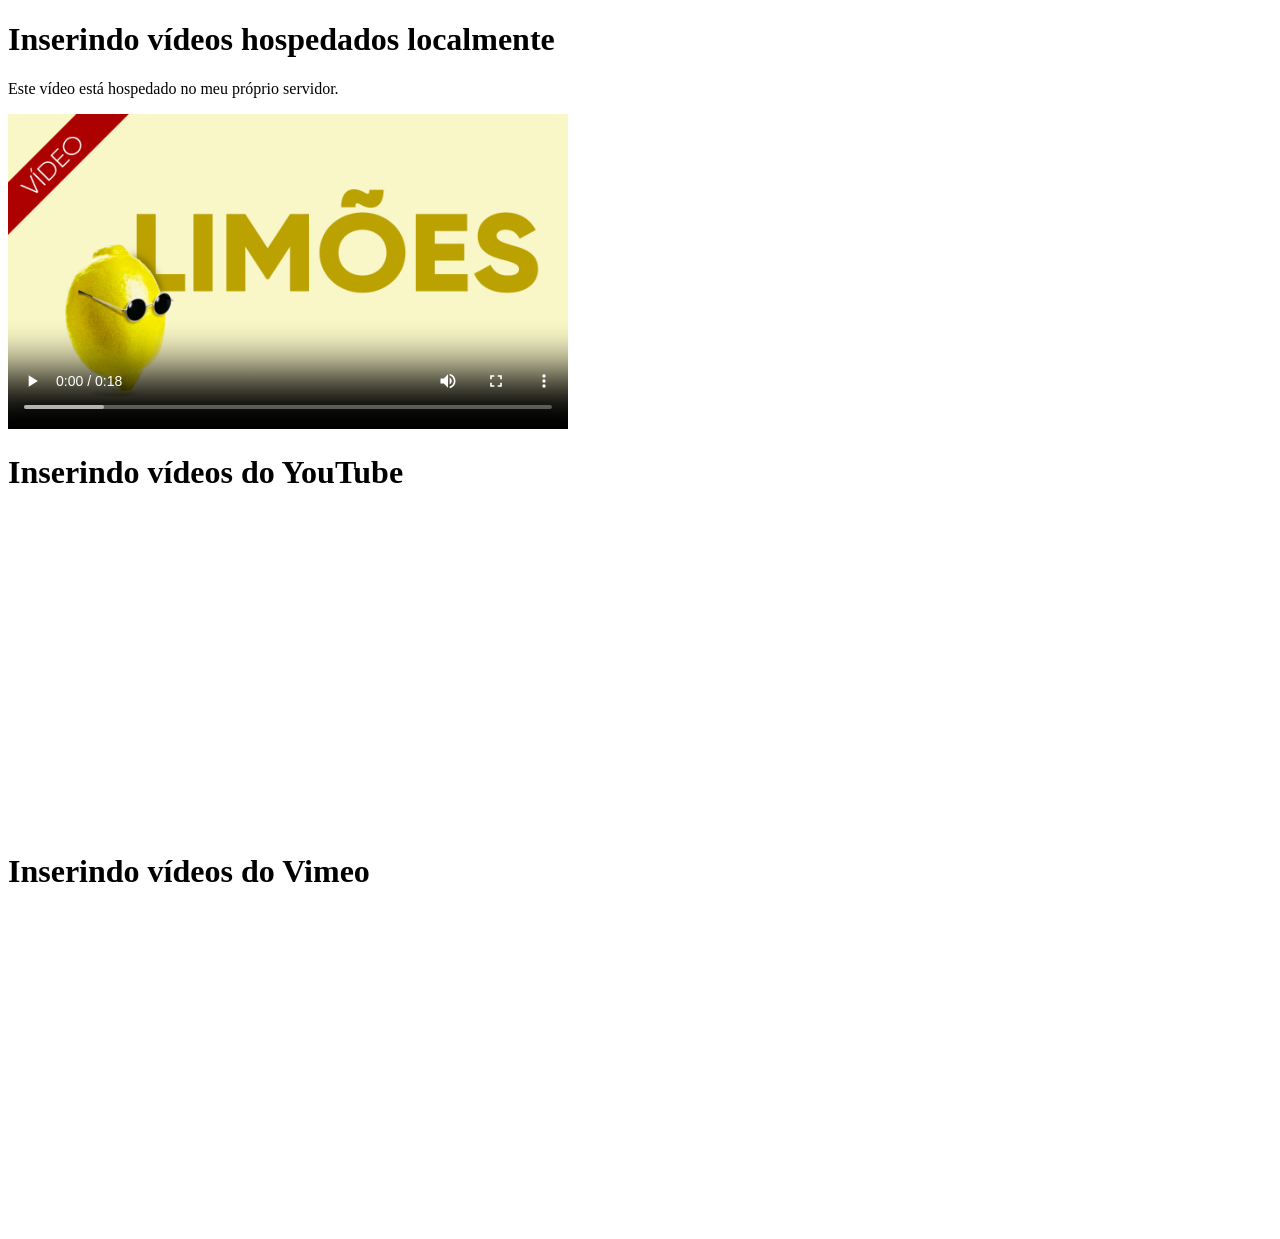
<file: exercícios/ex012/index.html>
<!DOCTYPE html>
<html lang="pt-br">
<head>
    <meta charset="UTF-8">
    <meta name="viewport" content="width=device-width, initial-scale=1.0">
    <title>Vídeos com HTML5</title>
</head>
<body>
    <h1>Inserindo vídeos hospedados localmente</h1>
    <p>Este vídeo está hospedado no meu próprio servidor.</p>

    <video width="560" poster="imagens/limoes-capa.png" controls autoplay loop>
        <source src="midia/meu-video.mp4" type="video/mp4">
        <source src="midia/meu-video.m4v" type="video/mp4">
        <source src="midia/meu-video.webm" type="video/webm">
        <source src="midia/meu-video.ogv" type="video/ogg">
        <p>Seu navegador não tem compatibilidade com reprodução de vídeos.</p>
    </video>

    <h1>Inserindo vídeos do YouTube</h1>
    <iframe width="560" height="315" src="https://www.youtube.com/embed/eF9Qoc6p_4Q" frameborder="0" allow="accelerometer; autoplay; encrypted-media; gyroscope; picture-in-picture" allowfullscreen></iframe>

    <h1>Inserindo vídeos do Vimeo</h1>
    <iframe src="https://player.vimeo.com/video/197093965?color=ff9933&portrait=0" width="560" height="315" frameborder="0" allow="autoplay; fullscreen" allowfullscreen></iframe>
</body>
</html>
</file>
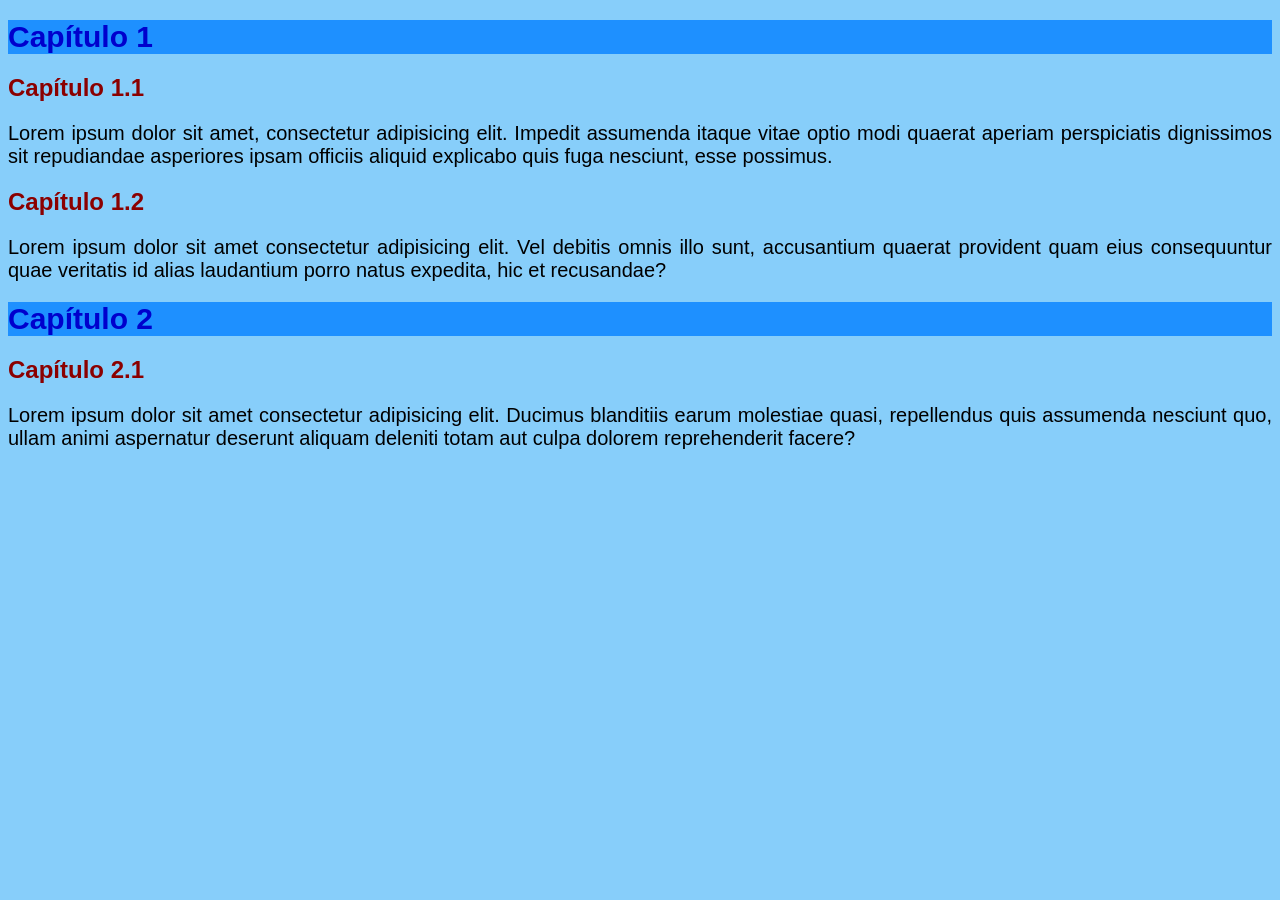
<file: exercícios/ex013/index.html>
<!DOCTYPE html>
<html lang="pt-br">
<head>
    <meta charset="UTF-8">
    <meta name="viewport" content="width=device-width, initial-scale=1.0">
    <title>Estilos Inline</title>
</head>
<body style="background-color: lightskyblue; font-family: Arial, Helvetica, sans-serif; font-size: 20px;">
    <h1 style="color: mediumblue; background-color: dodgerblue; font-size: 1.5em;">Capítulo 1</h1>
    <h2 style="color: darkred; font-size: 1.2em;">Capítulo 1.1</h2>
    <p style="text-align: justify;">Lorem ipsum dolor sit amet, consectetur adipisicing elit. Impedit assumenda itaque vitae optio modi quaerat aperiam perspiciatis dignissimos sit repudiandae asperiores ipsam officiis aliquid explicabo quis fuga nesciunt, esse possimus.</p>
    <h2 style="color: darkred; font-size: 1.2em;">Capítulo 1.2</h2>
    <p style="text-align: justify;">Lorem ipsum dolor sit amet consectetur adipisicing elit. Vel debitis omnis illo sunt, accusantium quaerat provident quam eius consequuntur quae veritatis id alias laudantium porro natus expedita, hic et recusandae?</p>
    <h1 style="color: mediumblue; font-size: 1.5em; background-color: dodgerblue;">Capítulo 2</h1>
    <h2 style="color: darkred; font-size: 1.2em;">Capítulo 2.1</h2>
    <p style="text-align: justify;">Lorem ipsum dolor sit amet consectetur adipisicing elit. Ducimus blanditiis earum molestiae quasi, repellendus quis assumenda nesciunt quo, ullam animi aspernatur deserunt aliquam deleniti totam aut culpa dolorem reprehenderit facere?</p>
</body>
</html>
</file>
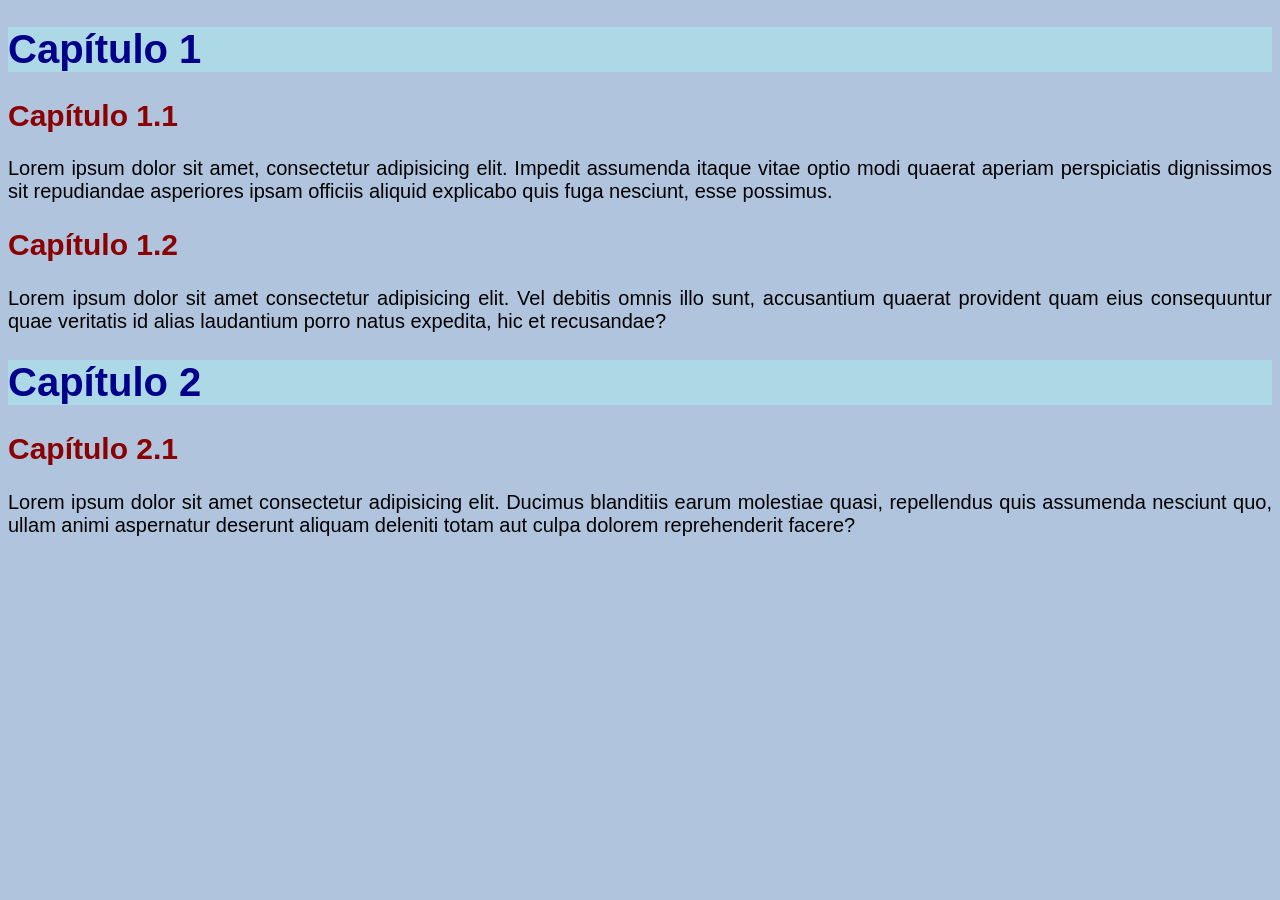
<file: exercícios/ex014/index.html>
<!DOCTYPE html>
<html lang="pt-br">
<head>
    <meta charset="UTF-8">
    <meta name="viewport" content="width=device-width, initial-scale=1.0">
    <title>Estilos Locais / Internos</title>
    <style>
        body {
            background-color: lightsteelblue;
            font-family: Arial, Helvetica, sans-serif;
            font-size: 20px;
        }

        h1 {
            color:darkblue;
            background-color: lightblue;
        }

        h2 {
            color: darkred;
        }

        p {
            text-align: justify;
        }
    </style>
</head>
<body>
    <h1>Capítulo 1</h1>
    <h2>Capítulo 1.1</h2>
    <p>Lorem ipsum dolor sit amet, consectetur adipisicing elit. Impedit assumenda itaque vitae optio modi quaerat aperiam perspiciatis dignissimos sit repudiandae asperiores ipsam officiis aliquid explicabo quis fuga nesciunt, esse possimus.</p>
    <h2>Capítulo 1.2</h2>
    <p>Lorem ipsum dolor sit amet consectetur adipisicing elit. Vel debitis omnis illo sunt, accusantium quaerat provident quam eius consequuntur quae veritatis id alias laudantium porro natus expedita, hic et recusandae?</p>
    <h1>Capítulo 2</h1>
    <h2>Capítulo 2.1</h2>
    <p>Lorem ipsum dolor sit amet consectetur adipisicing elit. Ducimus blanditiis earum molestiae quasi, repellendus quis assumenda nesciunt quo, ullam animi aspernatur deserunt aliquam deleniti totam aut culpa dolorem reprehenderit facere?</p>
</body>
</html>
</file>
<file: desafios/d012/estilo/style.css>
@charset "UTF-8";

@import url('https://fonts.googleapis.com/css2?family=Passion+One:wght@400;700;900&display=swap');

@import url('https://fonts.googleapis.com/css2?family=Sriracha&display=swap');

:root {
    --fonte1: Verdana, Geneva, Tahoma, sans-serif;
    --fonte2: 'Passion One', cursive;
    --fonte3: 'Sriracha', cursive;
}

* {
    margin: 0px;
    padding: 0px;
    font-size: 1em;
}

html, body {
    min-height: 100vh;
    background-color: darkgray;
    font-family: var(--fonte1);
}

header {
    background-color: black;
    color: white;
    text-align: center;
}

header > h1 {
    padding-top: 50px;
    font-variant: small-caps;
    font-family: var(--fonte2);
    font-size: 10vw;
}

header > p {
    padding-bottom: 50px;
}

header a, footer a {
    color: white;
    text-decoration: none;
    font-weight: bolder;
}

header a:hover, footer a:hover {
    text-decoration: underline;
}

section {
    padding-top: 10vh;
    padding-bottom: 10vh;
    line-height: 2em;
    padding-left: 30px;
    font-family: var(--fonte3);
    font-size: 4vw;
}

section > p {
    padding-bottom: 3em;
}

section.normal {
    background-color: white;
    color: black;
}

section.image {
    background-color: rgb(51, 51, 51);
    color: white;
    box-shadow: inset 6px 6px 13px 0px rgba(0, 0, 0, 0.479);
    background-size: cover;
    background-attachment: fixed;
}

section.image > p {
    display: inline-block;
    padding: 5px;
    background-color: rgba(0, 0, 0, 0.514);
    text-shadow: 1x 1px 0px black;
}

section#img01 {
    background-image: url(../imagens/background001.jpg);
    background-position: right center;
}

section#img02 {
    background-image: url(../imagens/background002.jpg);
}

footer {
    background-color: black;
    color: white;
    text-align: center;
    padding: 10px;
}
</file>
